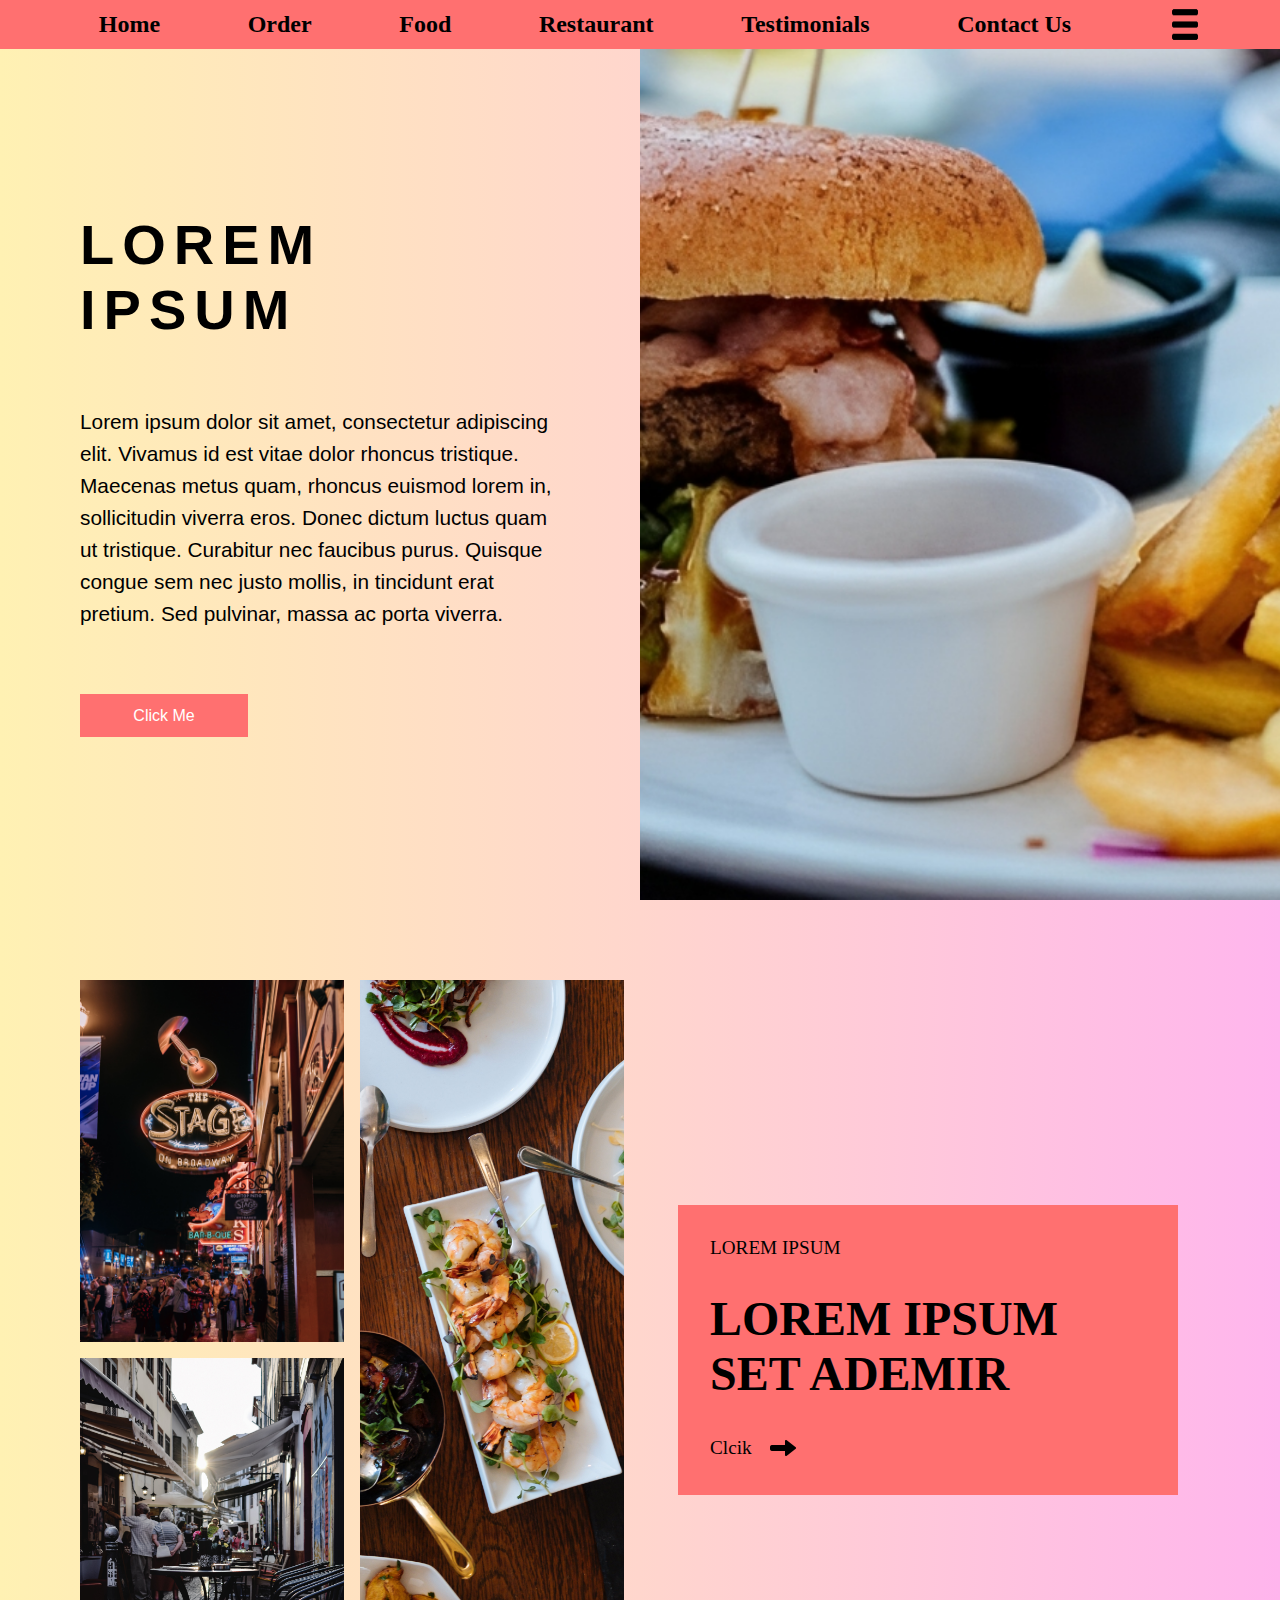
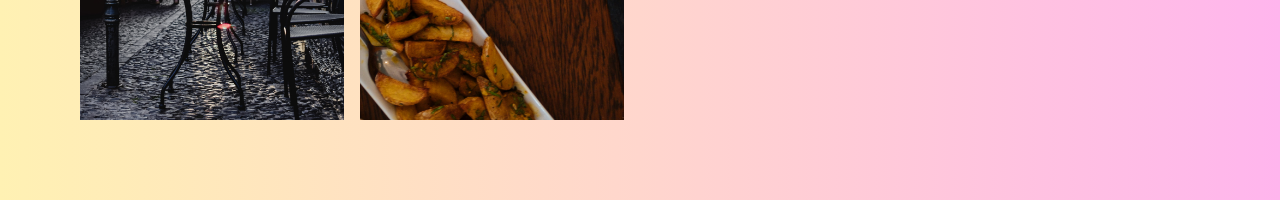
<file: index.html>
<!DOCTYPE html>
<html lang="en">
<head>
    <meta charset="UTF-8">
    <meta name="viewport" content="width=device-width, initial-scale=1.0">
    <title>Restaurant Website</title>
    <link rel="stylesheet" href="style.css">
</head>
<body>
    <!-- <div class="home-page"> -->
        <div class="page1">
            <header>
                <div class="navbar-section">
                    <div class="navbar">
                        <p> Home </p>
                        <p> Order </p>
                        <p> Food </p>
                        <p> Restaurant </p>
                        <p> Testimonials </p>
                        <p> Contact Us  </p>
                    </div>
                    <div class="hamburger-menu">
                        <img src="./hamburger.png" alt="menu">
                    </div>
                </div>
            </header>
    
    
            <div class="hero-section">
                <div class="left">
                    <div class="contents">
                        <h1> LOREM IPSUM </h1>
                        <p> Lorem ipsum dolor sit amet, consectetur adipiscing elit. Vivamus
                            id est vitae dolor rhoncus tristique. Maecenas metus quam,
                            rhoncus euismod lorem in, sollicitudin viverra eros. Donec
                            dictum luctus quam ut tristique. Curabitur nec faucibus purus.
                            Quisque congue sem nec justo mollis, in tincidunt erat pretium.
                            Sed pulvinar, massa ac porta viverra.
                        </p>
                        <div class="btn"> Click Me </div>
                    </div>
                </div>
                <div class="right" >
                    <div class="imggg" style="background-image: url(./hero-img.png);">
                        <!-- page1 right-side img -->
                    </div>
                </div>
            </div>  
        </div>

        <div class="page2">
            <div class="page2-container">
    
                <!-- page2 left starts here -->
                <div class="page2-left">
                    <div class="img-box" style="background-image: url(./c1.jpg);"></div>
                    <div class="img-box" id="img-box2" style="background-image: url(./c2.jpg);"></div>
                    <div class="img-box" id="img-box3" style="background-image: url(./c3.jpg);"></div>
                </div>
                <!-- page2 left ends here -->
    
                <!-- page2 right starts here -->
                <div class="page2-right">
                    <div class="button">
                        <p> LOREM IPSUM </p>
                        <h1> LOREM IPSUM SET ADEMIR </h1>
                        <div class="click">
                            <p> Clcik </p>
                            <img src="./arrow.png" alt="arrow">
                        </div>
                    </div>
                </div>
                <!-- page2 right ends here -->
            </div>
        </div>
    <!-- </div> -->
</body>
</html>
</file>
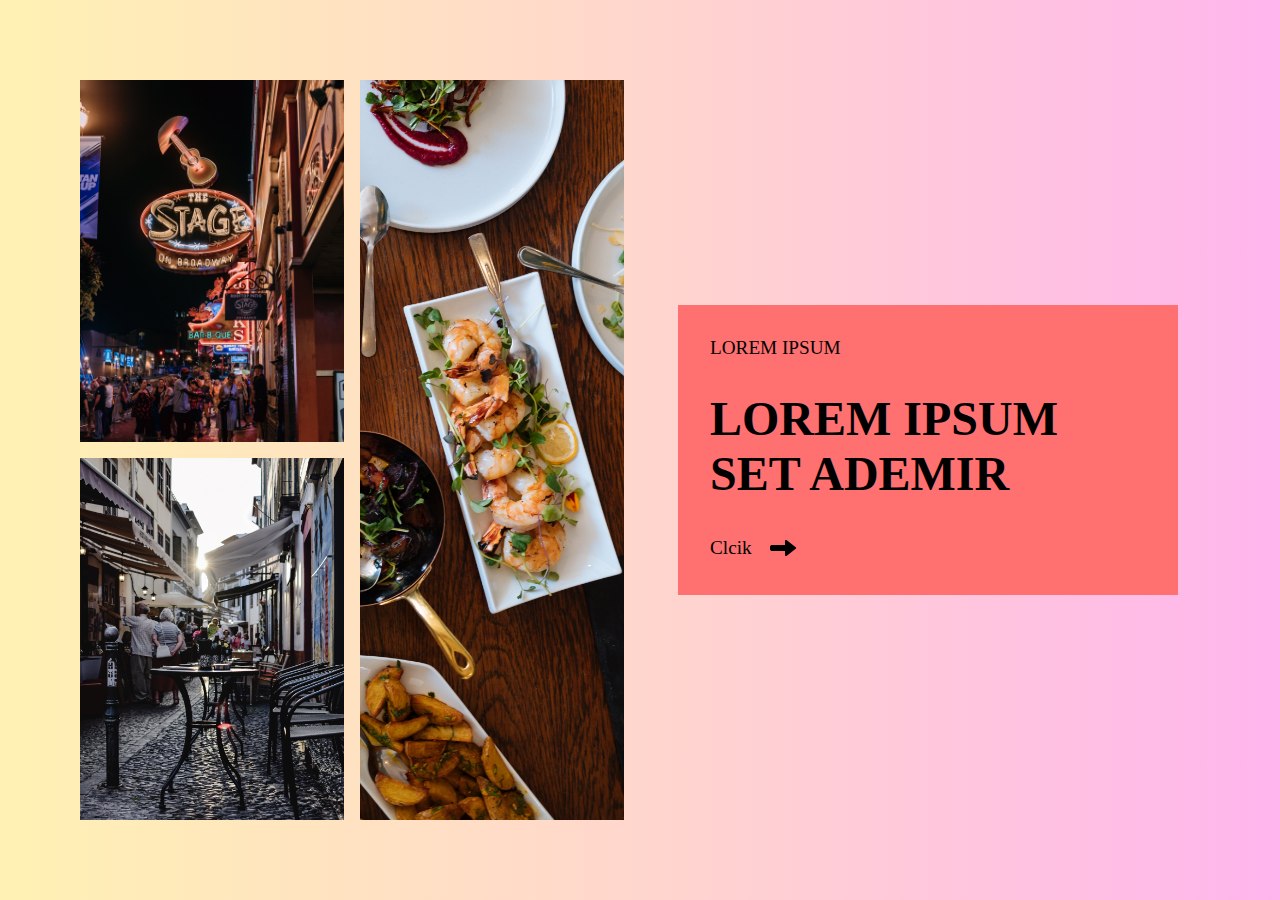
<file: page2.html>
<!DOCTYPE html>
<html lang="en">
<head>
    <meta charset="UTF-8">
    <meta name="viewport" content="width=device-width, initial-scale=1.0">
    <title>Document</title>
    <link rel="stylesheet" href="styles.css">
</head>
<body>
    <div class="page2">
        <div class="page2-container">

            <!-- page2 left starts here -->
            <div class="page2-left">
                <div class="img-box" style="background-image: url(./c1.jpg);"></div>
                <div class="img-box" id="img-box2" style="background-image: url(./c2.jpg);"></div>
                <div class="img-box" id="img-box3" style="background-image: url(./c3.jpg);"></div>
            </div>
            <!-- page2 left ends here -->

            <!-- page2 right starts here -->
            <div class="page2-right">
                <div class="button">
                    <p> LOREM IPSUM </p>
                    <h1> LOREM IPSUM SET ADEMIR </h1>
                    <div class="click">
                        <p> Clcik </p>
                        <img src="./arrow.png" alt="arrow">
                    </div>
                </div>
            </div>
            <!-- page2 right ends here -->
        </div>
    </div>
</body>
</html>
</file>
<file: style.css>
*
{
    margin: 0;
    padding: 0;
    box-sizing: border-box;
}
.navbar-section
{
    background-color: #ff7070;
    display: flex;
}
.navbar
{
    display: flex;
    font-size: 1.5rem;
    align-items: center;
    justify-content: space-evenly;
    font-family: Georgia, 'Times New Roman', Times, serif;
    padding: 0.7rem;
    font-weight: bold;
    flex: 1;
}
.hamburger-menu 
{
    display: flex;
    margin-right: 5rem;
}
.hamburger-menu img 
{
    width: 30px;
}
.navbar img 
{
    width: 30px;
}
.navbar p 
{
    display: flex;
    gap: 3rem;
}
.page1
{
    height: 100vh;
    box-sizing: border-box;
    background: rgb(255,241,179);
    background: linear-gradient(90deg, rgba(255,241,179,1) 0%, rgba(255,214,205,1) 50%, rgba(255,181,237,1) 100%);
    display: flex;
    flex-direction: column;
}
.hero-section
{
    display: flex;
    flex: 1;
}
.left
{
    flex: 1;
    display: flex;
    justify-content: center;
}
.left .contents 
{
    padding: 0 5rem;
    display: flex;
    flex-direction: column;
    justify-content: center;
    gap: 4rem;
    font-family: 'Segoe UI', Tahoma, Geneva, Verdana, sans-serif;
}
.left h1 
{
    font-size: 3.5rem;
    letter-spacing: 0.5rem;
}
.left p 
{
    font-size: 1.3rem;
    line-height: 2rem;
}
.left .btn 
{
    background: #ff7070;
    padding: 0.8rem;
    width: 35%;
    display: flex;
    justify-content: center;
    color: #fff;
    cursor: pointer;
}

.right 
{
    flex: 1;
    box-sizing: border-box;
    position: relative;
}
.imggg 
{
    background-size: cover; /* Ensures the background image covers the entire container */
    background-position: center; /* Centers the background image within the container */
    height: 100%; /* Ensures the container takes up the full height of its parent */
}
.right img 
{
    position: absolute;
    height: 100%;
    width: 100%;
    object-fit: cover;
}


/* page2 starts here */
.page2 
{
    height: 100vh;
    display: grid;
    background: rgb(255,241,179);
    background: linear-gradient(90deg, rgba(255,241,179,1) 0%, rgba(255,214,205,1) 50%, rgba(255,181,237,1) 100%);
}
.page2-container
{
    display: flex;
    gap: 2rem;
    padding: 5rem;
}

.page2-left
{
    flex-basis: 50%;
    display: grid;
    gap: 1rem;
    grid-template-columns: repeat(2, 1fr);
    grid-auto-rows: 100px;
    grid-template-rows: repeat(2, 1fr);
}

.img-box 
{
    background-size: cover; /* Ensures the background image covers the entire container */
    background-position: center; /* Centers the background image within the container */
    height: 100%; /* Ensures the container takes up the full height of its parent */
}


#img-box2
{
    grid-row: span 2;
}

.page2-right
{
    flex-basis: 50%;
    display: flex;
    align-items: center;
    justify-content: center;
}

.button
{
    background: #ff7070;
    padding: 2rem;
    display: flex;
    flex-direction: column;
    gap: 2rem;
    max-width: 500px;
}

.button p 
{
    font-size: 1.2rem;
}

.button h1
{
    font-size: 3rem;
}

.click
{
    display: flex;
    font-size: 1.2rem;
    align-items: center;
    gap: 1rem;
}




@media only screen and (max-width: 600px) 
{
    .page2-container
    {
        flex-direction: column;
        padding: 1rem;
    }
}

@media only screen and (min-width: 601px) and (max-width: 1024px) 
{
    .page2-container
    {
        flex-direction: column;
        padding: 1rem;
    }
}

/* page2 ends here */



@media only screen and (max-width: 600px) {
    .page1
    {
        position: relative;
    }
    .hero-section
    {
        flex-direction: column;
    }
    .navbar {
        display: none;
    }
    .hamburger-menu 
    {
        padding: 1rem;
        margin-right: 0;
    }

    .left, .right {
        order: 2;
    }

    .left .contents {
        padding: 1rem;
        gap: 1rem;
    }

    .left h1 {
        font-size: 2rem;
        letter-spacing: 0.2rem;
    }

    .left p {
        font-size: 1rem;
        line-height: 1.5rem;
    }

    .left .btn {
        width: 100%;
    }
    .navbar-section
    {
        position: absolute;
        right: 0px;
        background-color: transparent;
    }
}

/* Tablet styles */
/* Tablet styles */
@media only screen and (min-width: 601px) and (max-width: 1024px) {
    /* Navbar */
    .navbar p {
        gap: 2rem;
    }

    /* Hero section */
    .hero-section {
        flex-direction: column;
    }

    /* Left contents */
    .left .contents {
        padding: 2rem;
        gap: 1rem;
    }

    .left h1 {
        font-size: 5rem;
        letter-spacing: 0.4rem;
    }

    .left p {
        font-size: 2rem;
        line-height: 3rem;
    }

    .left .btn {
        width: 50%;
    }
}
</file>
<file: styles.css>
*
{
    margin: 0;
    padding: 0;
    box-sizing: border-box;
}
.page2 
{
    height: 100vh;
    display: grid;
    background: rgb(255,241,179);
    background: linear-gradient(90deg, rgba(255,241,179,1) 0%, rgba(255,214,205,1) 50%, rgba(255,181,237,1) 100%);
}
.page2-container
{
    display: flex;
    gap: 2rem;
    padding: 5rem;
}

.page2-left
{
    flex-basis: 50%;
    display: grid;
    gap: 1rem;
    grid-template-columns: repeat(2, 1fr);
    grid-auto-rows: 100px;
    grid-template-rows: repeat(2, 1fr);
}

.img-box 
{
    background-size: cover; /* Ensures the background image covers the entire container */
    background-position: center; /* Centers the background image within the container */
    height: 100%; /* Ensures the container takes up the full height of its parent */
}


#img-box2
{
    grid-row: span 2;
}

.page2-right
{
    flex-basis: 50%;
    display: flex;
    align-items: center;
    justify-content: center;
}

.button
{
    background: #ff7070;
    padding: 2rem;
    display: flex;
    flex-direction: column;
    gap: 2rem;
    max-width: 500px;
}

.button p 
{
    font-size: 1.2rem;
}

.button h1
{
    font-size: 3rem;
}

.click
{
    display: flex;
    font-size: 1.2rem;
    align-items: center;
    gap: 1rem;
}




@media only screen and (max-width: 600px) 
{
    .page2-container
    {
        flex-direction: column;
        padding: 1rem;
    }
}

@media only screen and (min-width: 601px) and (max-width: 1024px) 
{
    .page2-container
    {
        flex-direction: column;
        padding: 1rem;
    }
}
</file>
